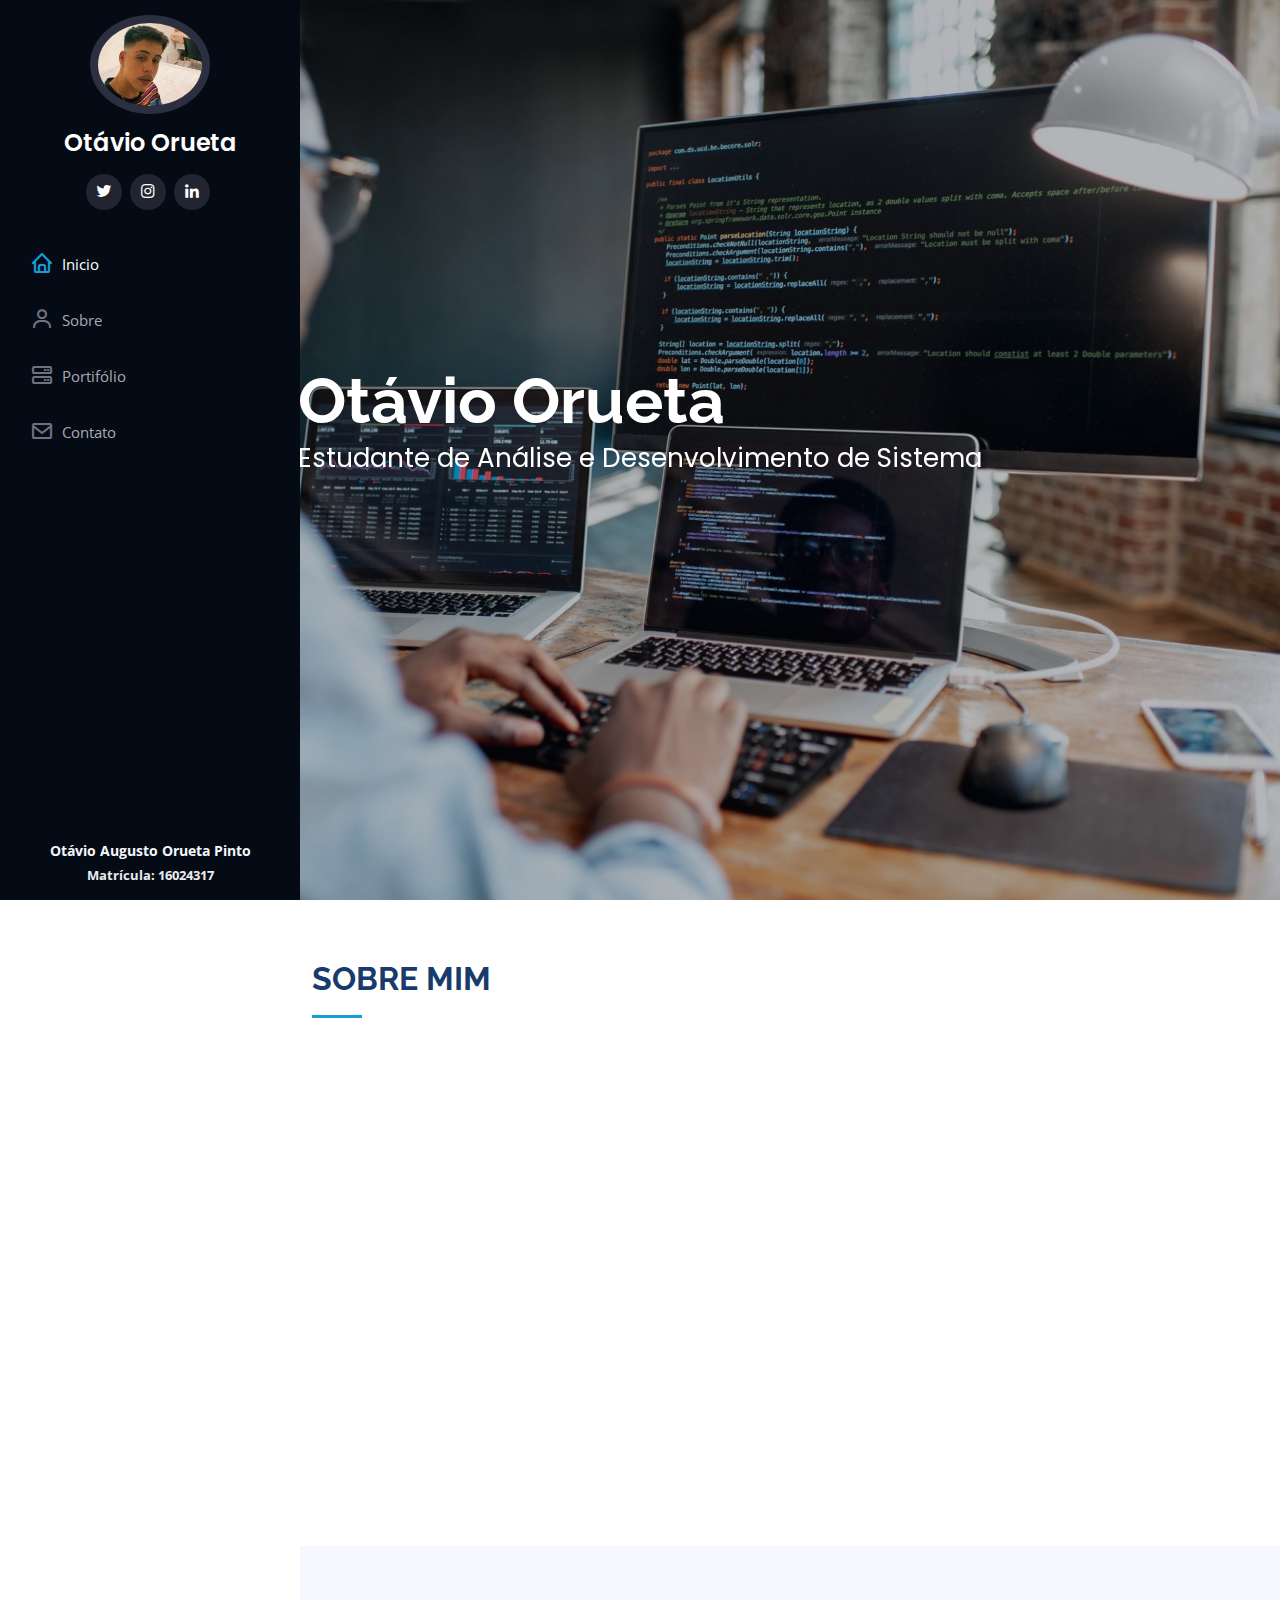
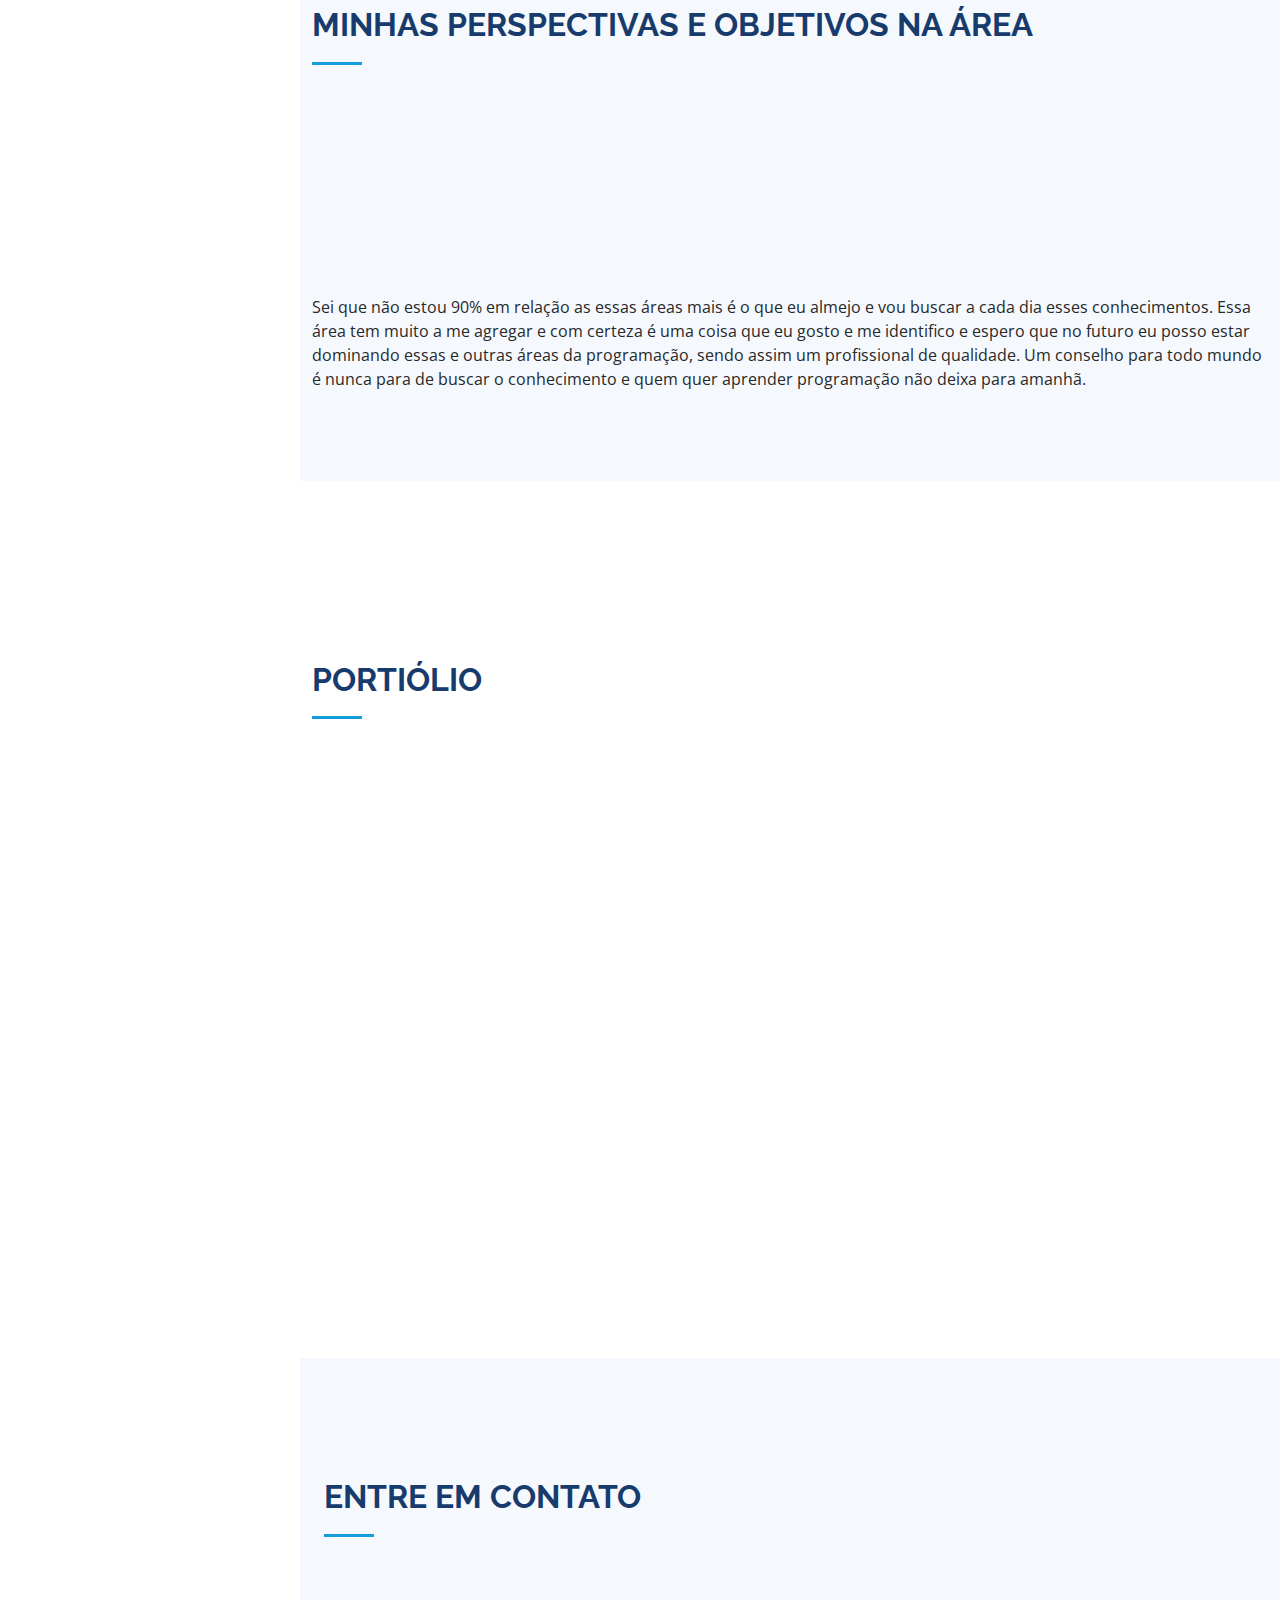
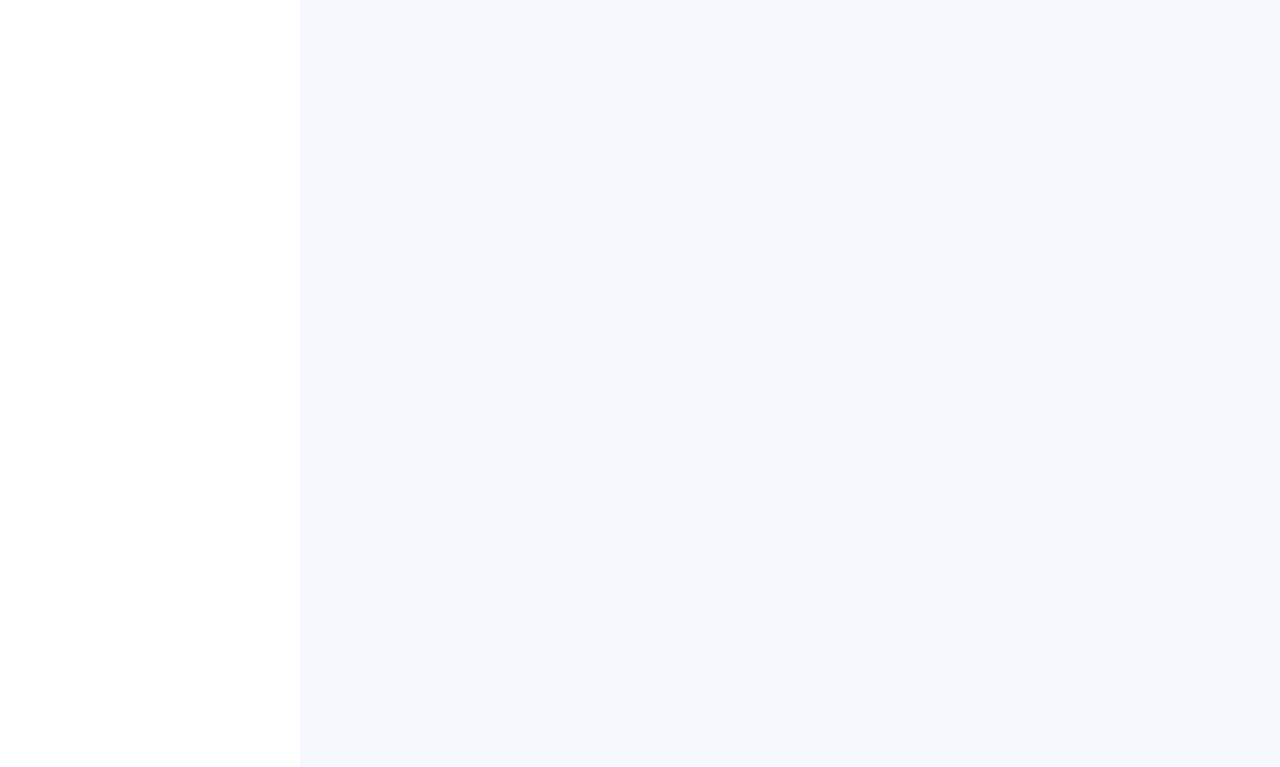
<file: index.html>
<!DOCTYPE html>
<html lang="pt-br">

<head>
  <meta charset="utf-8">
  <meta content="width=device-width, initial-scale=1.0" name="viewport">

  <title>Portifólio - Otávio Orueta</title>
  <meta content="" name="description">
  <meta content="" name="keywords">

  <!-- Favicons -->
  <link href="img/IMG01" rel="icon">
  <link href="img/apple-touch-icon.png" rel="apple-touch-icon">

  <!-- Google Fonts -->
  <link href="https://fonts.googleapis.com/css?family=Open+Sans:300,300i,400,400i,600,600i,700,700i|Raleway:300,300i,400,400i,500,500i,600,600i,700,700i|Poppins:300,300i,400,400i,500,500i,600,600i,700,700i" rel="stylesheet">

  <!-- Vendor CSS Files -->
  <link href="vendor/aos/aos.css" rel="stylesheet">
  <link href="vendor/bootstrap/css/bootstrap.min.css" rel="stylesheet">
  <link href="vendor/bootstrap-icons/bootstrap-icons.css" rel="stylesheet">
  <link href="vendor/boxicons/css/boxicons.min.css" rel="stylesheet">
  <link href="vendor/glightbox/css/glightbox.min.css" rel="stylesheet">
  <link href="vendor/swiper/swiper-bundle.min.css" rel="stylesheet">

  <!-- Template Main CSS File -->
  <link href="css/style.css" rel="stylesheet">

  <!-- =======================================================
  * Template Name: iPortfolio - v3.9.0
  * Template URL: https://bootstrapmade.com/iportfolio-bootstrap-portfolio-websites-template/
  * Author: BootstrapMade.com
  * License: https://bootstrapmade.com/license/
  ======================================================== -->
</head>

<body>

  <!-- ======= Mobile nav toggle button ======= -->
  <i class="bi bi-list mobile-nav-toggle d-xl-none"></i>

  <!-- ======= Header ======= -->
  <header id="header">
    <div class="d-flex flex-column">

      <div class="profile">
        <img src="img/img02.jpg" alt="" class="img-fluid rounded-circle">
        <h1 class="text-light"><a href="index.html">Otávio Orueta</a></h1>
        <div class="social-links mt-3 text-center">
          <a href="https://twitter.com/otavioorueta" class="twitter"><i class="bx bxl-twitter"></i></a>
          <a href="https://www.instagram.com/otavioorueta_/" class="instagram"><i class="bx bxl-instagram"></i></a>
          <a href="https://www.linkedin.com/in/ot%C3%A1vio-orueta-527110252/" class="linkedin"><i class="bx bxl-linkedin"></i></a>
        </div>
      </div>

      <nav id="navbar" class="nav-menu navbar">
        <ul>
          <li><a href="#hero" class="nav-link scrollto active"><i class="bx bx-home"></i> <span>Inicio</span></a></li>
          <li><a href="#about" class="nav-link scrollto"><i class="bx bx-user"></i> <span>Sobre</span></a></li>
          <li><a href="#services" class="nav-link scrollto"><i class="bx bx-server"></i> <span>Portifólio</span></a></li>
          <li><a href="#contact" class="nav-link scrollto"><i class="bx bx-envelope"></i> <span>Contato</span></a></li>
        </ul>
      </nav><!-- .nav-menu -->
    </div>
  </header><!-- End Header -->

  <!-- ======= Hero Section ======= -->
  <section id="hero" class="d-flex flex-column justify-content-center align-items-center">
    <div class="hero-container" data-aos="fade-in">
    <b><h1>Otávio Orueta</h1></b>
      <p>Estudante de Análise e Desenvolvimento de Sistema</p>
    </div>
  </section><!-- End Hero -->

  <main id="main">

    <!-- ======= About Section ======= -->
    <section id="about" class="about">
      <div class="container">

        <div class="section-title">
          <h2>SOBRE MIM</h2>
          <p></p>
        </div>

        <div class="row">
          <div class="col-lg-4" data-aos="fade-right">
            <img src="img/img02.jpg" class="img-fluid" alt="">
          </div>
          <div class="col-lg-8 pt-4 pt-lg-0 content" data-aos="fade-left">
            <p>
              Meu nome é Otávio como vocês já viram, tenho 19 anos, atualmente moro em Aracaju/SE e sou estudante de Análise e Desenvolvimento de Sistema. Eu escolhi esse curso pois desde pequeno tudo aquilo que é mediante a tecnologia me chamava atenção e eu sempre buscava entender, além disso hoje em dia é uns dos ramos que mais cresce no mundo e que mais necessita de profissionais. 
            </p><br>
            <p>Agora falando um pouco mais sobre meus objetivos e o que gosto ou não dentro da programação. Eu busco ser um excelente profissional, desejo focar mais na parte de Front-End com isso conseguir uma vaga de estágio dentro dessa área e aperfeiçoar ainda mais, sei também que tenho muito que aprender no ramo da programação e diversos objetivos para ser compridos na minha carreira. Dentro da programação eu gosto e tenho um conhecimento maior em HTML e CSS, já em relação a Banco de Dados e Javascript tenho muito que aprender. </p>
          </div>
        </div>

      </div>
    </section><!-- End About Section -->

    <!-- ======= Facts Section ======= -->
    <section id="facts" class="facts">
      <div class="container">



      </div>
    </section><!-- End Facts Section -->

    <!-- ======= Skills Section ======= -->
    <section id="skills" class="skills section-bg">
      <div class="container">

        <div class="section-title">
          <h2>MINHAS PERSPECTIVAS E OBJETIVOS NA ÁREA</h2>
          
        </div>

        <div class="row skills-content">

          <div class="col-lg-6" data-aos="fade-up">

            <div class="progress">
              <span class="skill">HTML <i class="val">90%</i></span>
              <div class="progress-bar-wrap">
                <div class="progress-bar" role="progressbar" aria-valuenow="90" aria-valuemin="0" aria-valuemax="100"></div>
              </div>
            </div>

            <div class="progress">
              <span class="skill">CSS <i class="val">90%</i></span>
              <div class="progress-bar-wrap">
                <div class="progress-bar" role="progressbar" aria-valuenow="90" aria-valuemin="0" aria-valuemax="100"></div>
              </div>
            </div>

            <div class="progress">
              <span class="skill">JavaScript <i class="val">90%</i></span>
              <div class="progress-bar-wrap">
                <div class="progress-bar" role="progressbar" aria-valuenow="90" aria-valuemin="0" aria-valuemax="100"></div>
              </div>
            </div>

          </div>

          <div class="col-lg-6" data-aos="fade-up" data-aos-delay="100">

            <div class="progress">
              <span class="skill">Banco de Dados <i class="val">90%</i></span>
              <div class="progress-bar-wrap">
                <div class="progress-bar" role="progressbar" aria-valuenow="90" aria-valuemin="0" aria-valuemax="100"></div>
              </div>
            </div> 

            
            </div>
            <div class="section-title">
             
              <p>Sei que não estou 90% em relação as essas áreas mais é o que eu almejo e vou buscar a cada dia esses conhecimentos. Essa área tem muito a me agregar e com certeza é uma coisa que eu gosto e me identifico e espero que no futuro eu posso estar dominando essas e outras áreas da programação, sendo assim um profissional de qualidade. Um conselho para todo mundo é nunca para de buscar o conhecimento e quem quer aprender programação não deixa para amanhã.</p>
            </div>


          </div>

        </div>

      </div>
    </section><!-- End Skills Section -->

    
    
    
    
    
    <!-- ======= Resume Section ======= -->
    <section id="resume" class="resume">
      <div class="container">


    </section><!-- End Portfolio Section -->

    <!-- ======= Services Section ======= -->
    <section id="services" class="services">
      <div class="container">

        <div class="section-title">
          <h2>PORTIÓLIO</h2>
          
        </div>

        <div class="row">
          <div class="col-lg-4 col-md-6 icon-box" data-aos="fade-up">
            <div class="icon"><i class="bi bi-briefcase"></i></div>
            <h4 class="title"><a href="">HTML</a></h4>
            <p class="description">Atualmente a que tenho mais facilidade e uma familiaridade melhor mais sempre adquirindo conhecimentos novos para melhorar ainda mais meu Front-End.</p>
          </div>
          <div class="col-lg-4 col-md-6 icon-box" data-aos="fade-up" data-aos-delay="100">
            <div class="icon"><i class="bi bi-card-checklist"></i></div>
            <h4 class="title"><a href="">CSS</a></h4>
            <p class="description">Estou buscando aprendendo ainda mais sobre o CSS para aperfeiçoar o meu Front-End e assim deixar sempre mais bonito e interativo.</p>
          </div>
          <div class="col-lg-4 col-md-6 icon-box" data-aos="fade-up" data-aos-delay="200">
            <div class="icon"><i class="bi bi-bar-chart"></i></div>
            <h4 class="title"><a href="">BANCO DE DADOS</a></h4>
            <p class="description">Estou estudando e conhecendo um pouco mais sobre o BD como o MySQL, é uma área muito essencial que vai agregar para os meus conhecimentos em programação , não tenho muita familiaridade em relação ao BD mais é algo que me interessa bastante e me desperta atenção.</p>
          </div>
          <div class="col-lg-4 col-md-6 icon-box" data-aos="fade-up" data-aos-delay="300">
            <div class="icon"><i class="bi bi-phone"></i></div>
            <h4 class="title"><a href="">jAVASCRIPT</a></h4>
            <p class="description">É o que tenho mais dificuldade, mas com meus estudos e a faculdade estou vendo que a cada dia consigo evoluir em relação ao Javascript e pretendo conseguir desenvolver projetos nele em breve. </p>
          </div>
          </div>

      </div>
    </section><!-- End Services Section -->

    <!-- ======= Testimonials Section ======= -->
    <section id="testimonials" class="testimonials section-bg">
      <div class="container">

       
    <!-- ======= Contact Section ======= -->
    <section id="contact" class="contact">
      <div class="container">

        <div class="section-title">
          <h2>ENTRE EM CONTATO</h2>
            </div>

        <div class="row" data-aos="fade-in">

          <div class="col-lg-5 d-flex align-items-stretch">
            <div class="info">
              <div class="address">
                <i class="bi bi-geo-alt"></i>
                <h4>LOCALIZAÇÃO:</h4>
                <p>Aracaju/SE - Brasil</p>
              </div>

              <div class="email">
                <i class="bi bi-envelope"></i>
                <h4>EMAIL:</h4>
                <p>otavioorueta2003@gmail.com</p>
              </div>

              <div class="phone">
                <i class="bi bi-phone"></i>
                <h4>TELEFONE:</h4>
                <p>+55 (79) 99877-1526</p>
              </div>

              
            </div>

          </div>

          <div class="col-lg-7 mt-5 mt-lg-0 d-flex align-items-stretch">
            <form action="forms/contact.php" method="post" role="form" class="php-email-form">
              <div class="row">
                <div class="form-group col-md-6">
                  <label for="name">Seu Nome</label>
                  <input type="text" name="name" class="form-control" id="name" required>
                </div>
                <div class="form-group col-md-6">
                  <label for="name">Seu Email</label>
                  <input type="email" class="form-control" name="email" id="email" required>
                </div>
              </div>
              <div class="form-group">
                <label for="name">Seu Numero</label>
                <input type="text" class="form-control" name="subject" id="subject" required>
              </div>
              <div class="form-group">
                <label for="name">Mensagem</label>
                <textarea class="form-control" name="message" rows="10" required></textarea>
              </div>
              <div class="my-3">
                <div class="loading">Loading</div>
                <div class="error-message"></div>
                <div class="sent-message">Your message has been sent. Thank you!</div>
              </div>
              <div class="text-center"><button type="submit">Enviar Mensagem</button></div>
            </form>
          </div>

        </div>

      </div>
    </section><!-- End Contact Section -->

  </main><!-- End #main -->

  <!-- ======= Footer ======= -->
  <footer id="footer">
    <div class="container">
      <div class="copyright">
         <strong><span>Otávio Augusto Orueta Pinto</span></strong>
      </div>
      <div class="credits">
        <!-- All the links in the footer should remain intact. -->
        <!-- You can delete the links only if you purchased the pro version. -->
        <!-- Licensing information: https://bootstrapmade.com/license/ -->
        <!-- Purchase the pro version with working PHP/AJAX contact form: https://bootstrapmade.com/iportfolio-bootstrap-portfolio-websites-template/ -->
        <strong> Matrícula: <a> 16024317</a> </strong>
      </div>
    </div>
  </footer><!-- End  Footer -->

  <a href="#" class="back-to-top d-flex align-items-center justify-content-center"><i class="bi bi-arrow-up-short"></i></a>

  <!-- Vendor JS Files -->
  <script src="vendor/purecounter/purecounter_vanilla.js"></script>
  <script src="vendor/aos/aos.js"></script>
  <script src="vendor/bootstrap/js/bootstrap.bundle.min.js"></script>
  <script src="vendor/glightbox/js/glightbox.min.js"></script>
  <script src="vendor/isotope-layout/isotope.pkgd.min.js"></script>
  <script src="vendor/swiper/swiper-bundle.min.js"></script>
  <script src="vendor/typed.js/typed.min.js"></script>
  <script src="vendor/waypoints/noframework.waypoints.js"></script>
  <script src="vendor/php-email-form/validate.js"></script>

  <!-- Template Main JS File -->
  <script src="js/main.js"></script>

</body>

</html>
</file>
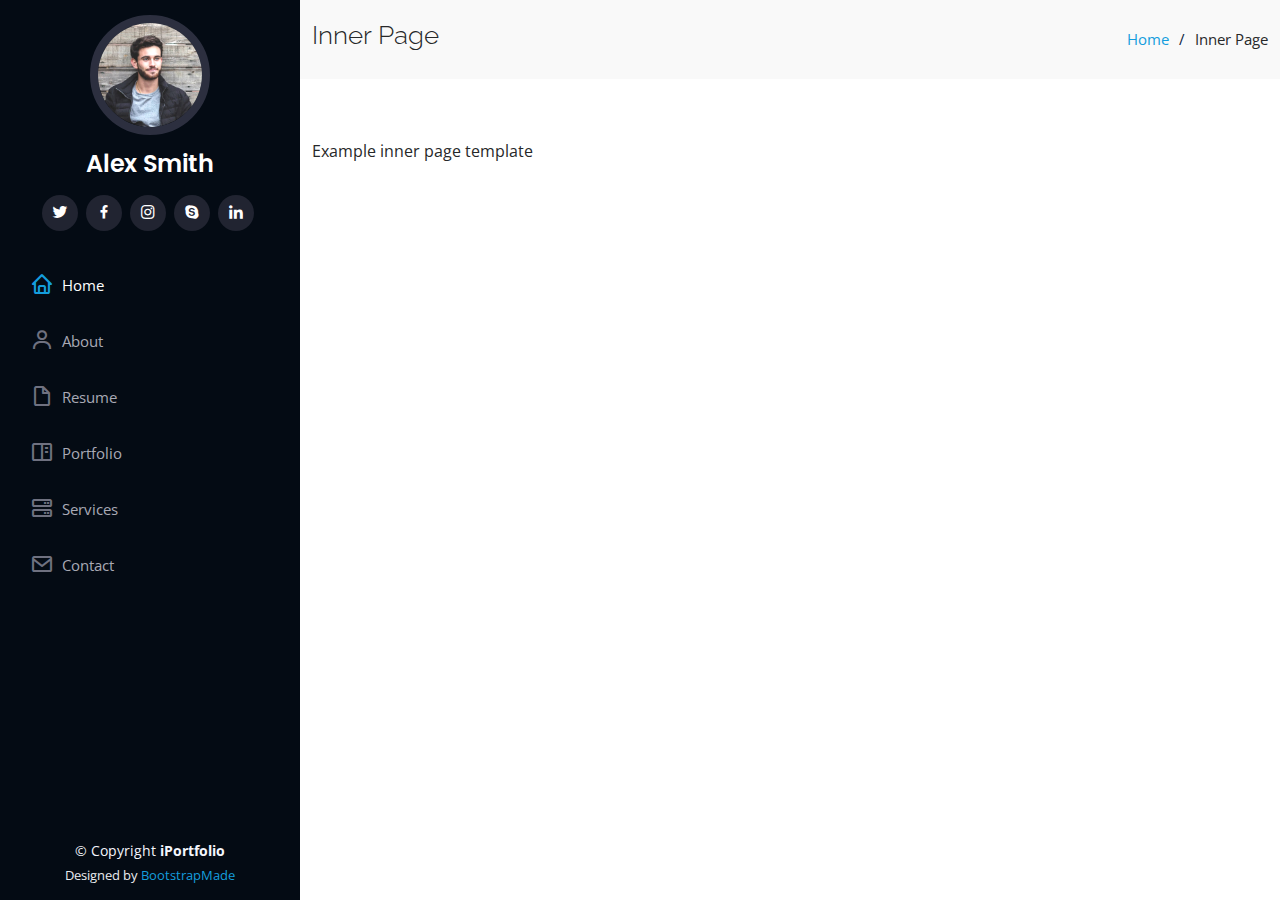
<file: inner-page.html>
<!DOCTYPE html>
<html lang="en">

<head>
  <meta charset="utf-8">
  <meta content="width=device-width, initial-scale=1.0" name="viewport">

  <title>Inner Page - iPortfolio Bootstrap Template</title>
  <meta content="" name="description">
  <meta content="" name="keywords">

  <!-- Favicons -->
  <link href="img/favicon.png" rel="icon">
  <link href="img/apple-touch-icon.png" rel="apple-touch-icon">

  <!-- Google Fonts -->
  <link href="https://fonts.googleapis.com/css?family=Open+Sans:300,300i,400,400i,600,600i,700,700i|Raleway:300,300i,400,400i,500,500i,600,600i,700,700i|Poppins:300,300i,400,400i,500,500i,600,600i,700,700i" rel="stylesheet">

  <!-- Vendor CSS Files -->
  <link href="vendor/aos/aos.css" rel="stylesheet">
  <link href="vendor/bootstrap/css/bootstrap.min.css" rel="stylesheet">
  <link href="vendor/bootstrap-icons/bootstrap-icons.css" rel="stylesheet">
  <link href="vendor/boxicons/css/boxicons.min.css" rel="stylesheet">
  <link href="vendor/glightbox/css/glightbox.min.css" rel="stylesheet">
  <link href="vendor/swiper/swiper-bundle.min.css" rel="stylesheet">

  <!-- Template Main CSS File -->
  <link href="css/style.css" rel="stylesheet">

  <!-- =======================================================
  * Template Name: iPortfolio - v3.9.0
  * Template URL: https://bootstrapmade.com/iportfolio-bootstrap-portfolio-websites-template/
  * Author: BootstrapMade.com
  * License: https://bootstrapmade.com/license/
  ======================================================== -->
</head>

<body>

  <!-- ======= Mobile nav toggle button ======= -->
  <i class="bi bi-list mobile-nav-toggle d-xl-none"></i>

  <!-- ======= Header ======= -->
  <header id="header">
    <div class="d-flex flex-column">

      <div class="profile">
        <img src="img/profile-img.jpg" alt="" class="img-fluid rounded-circle">
        <h1 class="text-light"><a href="index.html">Alex Smith</a></h1>
        <div class="social-links mt-3 text-center">
          <a href="#" class="twitter"><i class="bx bxl-twitter"></i></a>
          <a href="#" class="facebook"><i class="bx bxl-facebook"></i></a>
          <a href="#" class="instagram"><i class="bx bxl-instagram"></i></a>
          <a href="#" class="google-plus"><i class="bx bxl-skype"></i></a>
          <a href="#" class="linkedin"><i class="bx bxl-linkedin"></i></a>
        </div>
      </div>

      <nav id="navbar" class="nav-menu navbar">
        <ul>
          <li><a href="#hero" class="nav-link scrollto active"><i class="bx bx-home"></i> <span>Home</span></a></li>
          <li><a href="#about" class="nav-link scrollto"><i class="bx bx-user"></i> <span>About</span></a></li>
          <li><a href="#resume" class="nav-link scrollto"><i class="bx bx-file-blank"></i> <span>Resume</span></a></li>
          <li><a href="#portfolio" class="nav-link scrollto"><i class="bx bx-book-content"></i> <span>Portfolio</span></a></li>
          <li><a href="#services" class="nav-link scrollto"><i class="bx bx-server"></i> <span>Services</span></a></li>
          <li><a href="#contact" class="nav-link scrollto"><i class="bx bx-envelope"></i> <span>Contact</span></a></li>
        </ul>
      </nav><!-- .nav-menu -->
    </div>
  </header><!-- End Header -->

  <main id="main">

    <!-- ======= Breadcrumbs ======= -->
    <section class="breadcrumbs">
      <div class="container">

        <div class="d-flex justify-content-between align-items-center">
          <h2>Inner Page</h2>
          <ol>
            <li><a href="index.html">Home</a></li>
            <li>Inner Page</li>
          </ol>
        </div>

      </div>
    </section><!-- End Breadcrumbs -->

    <section class="inner-page">
      <div class="container">
        <p>
          Example inner page template
        </p>
      </div>
    </section>

  </main><!-- End #main -->

  <!-- ======= Footer ======= -->
  <footer id="footer">
    <div class="container">
      <div class="copyright">
        &copy; Copyright <strong><span>iPortfolio</span></strong>
      </div>
      <div class="credits">
        <!-- All the links in the footer should remain intact. -->
        <!-- You can delete the links only if you purchased the pro version. -->
        <!-- Licensing information: https://bootstrapmade.com/license/ -->
        <!-- Purchase the pro version with working PHP/AJAX contact form: https://bootstrapmade.com/iportfolio-bootstrap-portfolio-websites-template/ -->
        Designed by <a href="https://bootstrapmade.com/">BootstrapMade</a>
      </div>
    </div>
  </footer><!-- End  Footer -->

  <a href="#" class="back-to-top d-flex align-items-center justify-content-center"><i class="bi bi-arrow-up-short"></i></a>

  <!-- Vendor JS Files -->
  <script src="vendor/purecounter/purecounter_vanilla.js"></script>
  <script src="vendor/aos/aos.js"></script>
  <script src="vendor/bootstrap/js/bootstrap.bundle.min.js"></script>
  <script src="vendor/glightbox/js/glightbox.min.js"></script>
  <script src="vendor/isotope-layout/isotope.pkgd.min.js"></script>
  <script src="vendor/swiper/swiper-bundle.min.js"></script>
  <script src="vendor/typed.js/typed.min.js"></script>
  <script src="vendor/waypoints/noframework.waypoints.js"></script>
  <script src="vendor/php-email-form/validate.js"></script>

  <!-- Template Main JS File -->
  <script src="js/main.js"></script>

</body>

</html>
</file>
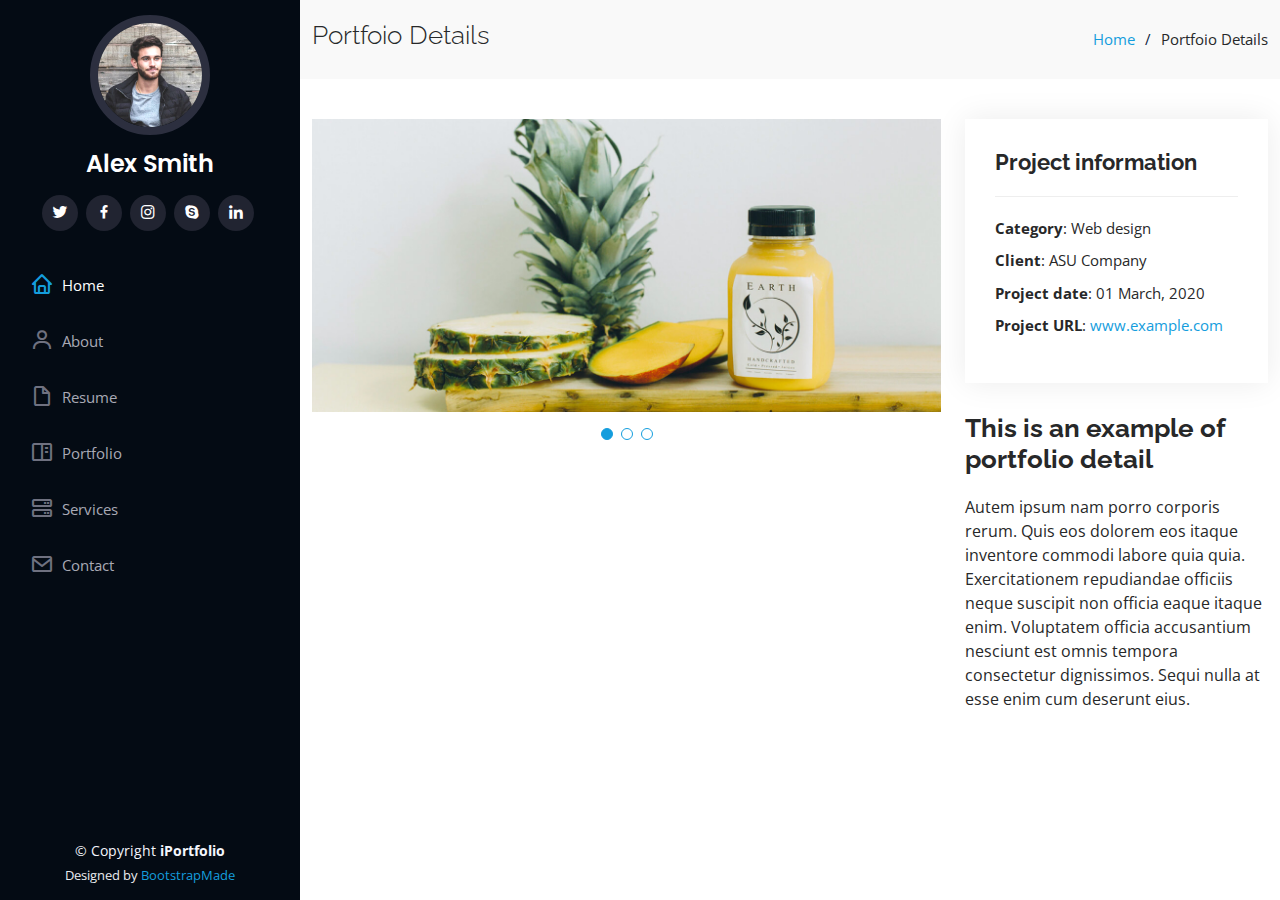
<file: portfolio-details.html>
<!DOCTYPE html>
<html lang="en">

<head>
  <meta charset="utf-8">
  <meta content="width=device-width, initial-scale=1.0" name="viewport">

  <title>Portfolio Details - iPortfolio Bootstrap Template</title>
  <meta content="" name="description">
  <meta content="" name="keywords">

  <!-- Favicons -->
  <link href="img/favicon.png" rel="icon">
  <link href="img/apple-touch-icon.png" rel="apple-touch-icon">

  <!-- Google Fonts -->
  <link href="https://fonts.googleapis.com/css?family=Open+Sans:300,300i,400,400i,600,600i,700,700i|Raleway:300,300i,400,400i,500,500i,600,600i,700,700i|Poppins:300,300i,400,400i,500,500i,600,600i,700,700i" rel="stylesheet">

  <!-- Vendor CSS Files -->
  <link href="vendor/aos/aos.css" rel="stylesheet">
  <link href="vendor/bootstrap/css/bootstrap.min.css" rel="stylesheet">
  <link href="vendor/bootstrap-icons/bootstrap-icons.css" rel="stylesheet">
  <link href="vendor/boxicons/css/boxicons.min.css" rel="stylesheet">
  <link href="vendor/glightbox/css/glightbox.min.css" rel="stylesheet">
  <link href="vendor/swiper/swiper-bundle.min.css" rel="stylesheet">

  <!-- Template Main CSS File -->
  <link href="css/style.css" rel="stylesheet">

  <!-- =======================================================
  * Template Name: iPortfolio - v3.9.0
  * Template URL: https://bootstrapmade.com/iportfolio-bootstrap-portfolio-websites-template/
  * Author: BootstrapMade.com
  * License: https://bootstrapmade.com/license/
  ======================================================== -->
</head>

<body>

  <!-- ======= Mobile nav toggle button ======= -->
  <i class="bi bi-list mobile-nav-toggle d-xl-none"></i>

  <!-- ======= Header ======= -->
  <header id="header">
    <div class="d-flex flex-column">

      <div class="profile">
        <img src="img/profile-img.jpg" alt="" class="img-fluid rounded-circle">
        <h1 class="text-light"><a href="index.html">Alex Smith</a></h1>
        <div class="social-links mt-3 text-center">
          <a href="#" class="twitter"><i class="bx bxl-twitter"></i></a>
          <a href="#" class="facebook"><i class="bx bxl-facebook"></i></a>
          <a href="#" class="instagram"><i class="bx bxl-instagram"></i></a>
          <a href="#" class="google-plus"><i class="bx bxl-skype"></i></a>
          <a href="#" class="linkedin"><i class="bx bxl-linkedin"></i></a>
        </div>
      </div>

      <nav id="navbar" class="nav-menu navbar">
        <ul>
          <li><a href="#hero" class="nav-link scrollto active"><i class="bx bx-home"></i> <span>Home</span></a></li>
          <li><a href="#about" class="nav-link scrollto"><i class="bx bx-user"></i> <span>About</span></a></li>
          <li><a href="#resume" class="nav-link scrollto"><i class="bx bx-file-blank"></i> <span>Resume</span></a></li>
          <li><a href="#portfolio" class="nav-link scrollto"><i class="bx bx-book-content"></i> <span>Portfolio</span></a></li>
          <li><a href="#services" class="nav-link scrollto"><i class="bx bx-server"></i> <span>Services</span></a></li>
          <li><a href="#contact" class="nav-link scrollto"><i class="bx bx-envelope"></i> <span>Contact</span></a></li>
        </ul>
      </nav><!-- .nav-menu -->
    </div>
  </header><!-- End Header -->

  <main id="main">

    <!-- ======= Breadcrumbs ======= -->
    <section id="breadcrumbs" class="breadcrumbs">
      <div class="container">

        <div class="d-flex justify-content-between align-items-center">
          <h2>Portfoio Details</h2>
          <ol>
            <li><a href="index.html">Home</a></li>
            <li>Portfoio Details</li>
          </ol>
        </div>

      </div>
    </section><!-- End Breadcrumbs -->

    <!-- ======= Portfolio Details Section ======= -->
    <section id="portfolio-details" class="portfolio-details">
      <div class="container">

        <div class="row gy-4">

          <div class="col-lg-8">
            <div class="portfolio-details-slider swiper">
              <div class="swiper-wrapper align-items-center">

                <div class="swiper-slide">
                  <img src="img/portfolio/portfolio-details-1.jpg" alt="">
                </div>

                <div class="swiper-slide">
                  <img src="img/portfolio/portfolio-details-2.jpg" alt="">
                </div>

                <div class="swiper-slide">
                  <img src="img/portfolio/portfolio-details-3.jpg" alt="">
                </div>

              </div>
              <div class="swiper-pagination"></div>
            </div>
          </div>

          <div class="col-lg-4">
            <div class="portfolio-info">
              <h3>Project information</h3>
              <ul>
                <li><strong>Category</strong>: Web design</li>
                <li><strong>Client</strong>: ASU Company</li>
                <li><strong>Project date</strong>: 01 March, 2020</li>
                <li><strong>Project URL</strong>: <a href="#">www.example.com</a></li>
              </ul>
            </div>
            <div class="portfolio-description">
              <h2>This is an example of portfolio detail</h2>
              <p>
                Autem ipsum nam porro corporis rerum. Quis eos dolorem eos itaque inventore commodi labore quia quia. Exercitationem repudiandae officiis neque suscipit non officia eaque itaque enim. Voluptatem officia accusantium nesciunt est omnis tempora consectetur dignissimos. Sequi nulla at esse enim cum deserunt eius.
              </p>
            </div>
          </div>

        </div>

      </div>
    </section><!-- End Portfolio Details Section -->

  </main><!-- End #main -->

  <!-- ======= Footer ======= -->
  <footer id="footer">
    <div class="container">
      <div class="copyright">
        &copy; Copyright <strong><span>iPortfolio</span></strong>
      </div>
      <div class="credits">
        <!-- All the links in the footer should remain intact. -->
        <!-- You can delete the links only if you purchased the pro version. -->
        <!-- Licensing information: https://bootstrapmade.com/license/ -->
        <!-- Purchase the pro version with working PHP/AJAX contact form: https://bootstrapmade.com/iportfolio-bootstrap-portfolio-websites-template/ -->
        Designed by <a href="https://bootstrapmade.com/">BootstrapMade</a>
      </div>
    </div>
  </footer><!-- End  Footer -->

  <a href="#" class="back-to-top d-flex align-items-center justify-content-center"><i class="bi bi-arrow-up-short"></i></a>

  <!-- Vendor JS Files -->
  <script src="vendor/purecounter/purecounter_vanilla.js"></script>
  <script src="vendor/aos/aos.js"></script>
  <script src="vendor/bootstrap/js/bootstrap.bundle.min.js"></script>
  <script src="vendor/glightbox/js/glightbox.min.js"></script>
  <script src="vendor/isotope-layout/isotope.pkgd.min.js"></script>
  <script src="vendor/swiper/swiper-bundle.min.js"></script>
  <script src="vendor/typed.js/typed.min.js"></script>
  <script src="vendor/waypoints/noframework.waypoints.js"></script>
  <script src="vendor/php-email-form/validate.js"></script>

  <!-- Template Main JS File -->
  <script src="js/main.js"></script>

</body>

</html>
</file>
<file: css/style.css>
/**
* Template Name: iPortfolio - v3.9.0
* Template URL: https://bootstrapmade.com/iportfolio-bootstrap-portfolio-websites-template/
* Author: BootstrapMade.com
* License: https://bootstrapmade.com/license/
*/

/*--------------------------------------------------------------
# General
--------------------------------------------------------------*/
body {
  font-family: "Open Sans", sans-serif;
  color: #272829;
}

a {
  color: #149ddd;
  text-decoration: none;
}

a:hover {
  color: #37b3ed;
  text-decoration: none;
}

h1,
h2,
h3,
h4,
h5,
h6 {
  font-family: "Raleway", sans-serif;
}

/*--------------------------------------------------------------
# Back to top button
--------------------------------------------------------------*/
.back-to-top {
  position: fixed;
  visibility: hidden;
  opacity: 0;
  right: 15px;
  bottom: 15px;
  z-index: 996;
  background: #149ddd;
  width: 40px;
  height: 40px;
  border-radius: 50px;
  transition: all 0.4s;
}

.back-to-top i {
  font-size: 28px;
  color: #fff;
  line-height: 0;
}

.back-to-top:hover {
  background: #2eafec;
  color: #fff;
}

.back-to-top.active {
  visibility: visible;
  opacity: 1;
}

/*--------------------------------------------------------------
# Header
--------------------------------------------------------------*/
#header {
  position: fixed;
  top: 0;
  left: 0;
  bottom: 0;
  width: 300px;
  transition: all ease-in-out 0.5s;
  z-index: 9997;
  transition: all 0.5s;
  padding: 0 15px;
  background: #040b14;
  overflow-y: auto;
}

#header .profile img {
  margin: 15px auto;
  display: block;
  width: 120px;
  border: 8px solid #2c2f3f;
}

#header .profile h1 {
  font-size: 24px;
  margin: 0;
  padding: 0;
  font-weight: 600;
  -moz-text-align-last: center;
  text-align-last: center;
  font-family: "Poppins", sans-serif;
}

#header .profile h1 a,
#header .profile h1 a:hover {
  color: #fff;
  text-decoration: none;
}

#header .profile .social-links a {
  font-size: 18px;
  display: inline-block;
  background: #212431;
  color: #fff;
  line-height: 1;
  padding: 8px 0;
  margin-right: 4px;
  border-radius: 50%;
  text-align: center;
  width: 36px;
  height: 36px;
  transition: 0.3s;
}

#header .profile .social-links a:hover {
  background: #149ddd;
  color: #fff;
  text-decoration: none;
}

#main {
  margin-left: 300px;
}

@media (max-width: 1199px) {
  #header {
    left: -300px;
  }

  #main {
    margin-left: 0;
  }
}

/*--------------------------------------------------------------
# Navigation Menu
--------------------------------------------------------------*/
/* Desktop Navigation */
.nav-menu {
  padding: 30px 0 0 0;
}

.nav-menu * {
  margin: 0;
  padding: 0;
  list-style: none;
}

.nav-menu>ul>li {
  position: relative;
  white-space: nowrap;
}

.nav-menu a,
.nav-menu a:focus {
  display: flex;
  align-items: center;
  color: #a8a9b4;
  padding: 12px 15px;
  margin-bottom: 8px;
  transition: 0.3s;
  font-size: 15px;
}

.nav-menu a i,
.nav-menu a:focus i {
  font-size: 24px;
  padding-right: 8px;
  color: #6f7180;
}

.nav-menu a:hover,
.nav-menu .active,
.nav-menu .active:focus,
.nav-menu li:hover>a {
  text-decoration: none;
  color: #fff;
}

.nav-menu a:hover i,
.nav-menu .active i,
.nav-menu .active:focus i,
.nav-menu li:hover>a i {
  color: #149ddd;
}

/* Mobile Navigation */
.mobile-nav-toggle {
  position: fixed;
  right: 15px;
  top: 15px;
  z-index: 9998;
  border: 0;
  font-size: 24px;
  transition: all 0.4s;
  outline: none !important;
  background-color: #149ddd;
  color: #fff;
  width: 40px;
  height: 40px;
  display: inline-flex;
  align-items: center;
  justify-content: center;
  line-height: 0;
  border-radius: 50px;
  cursor: pointer;
}

.mobile-nav-active {
  overflow: hidden;
}

.mobile-nav-active #header {
  left: 0;
}

/*--------------------------------------------------------------
# Hero Section
--------------------------------------------------------------*/
#hero {
  width: 100%;
  height: 100vh;
  background: url("../img/hero-bg.jfif") top center;
  background-size: cover;
}

#hero:before {
  content: "";
  background: rgba(5, 13, 24, 0.3);
  position: absolute;
  bottom: 0;
  top: 0;
  left: 0;
  right: 0;
  z-index: 1;
}

#hero .hero-container {
  position: relative;
  z-index: 2;
  min-width: 300px;
}

#hero h1 {
  margin: 0 0 10px 0;
  font-size: 64px;
  font-weight: 700;
  line-height: 56px;
  color: #fff;
}

#hero p {
  color: #fff;
  margin-bottom: 50px;
  font-size: 26px;
  font-family: "Poppins", sans-serif;
}

#hero p span {
  color: #fff;
  padding-bottom: 4px;
  letter-spacing: 1px;
  border-bottom: 3px solid #149ddd;
}

@media (min-width: 1024px) {
  #hero {
    background-attachment: fixed;
  }
}

@media (max-width: 768px) {
  #hero h1 {
    font-size: 28px;
    line-height: 36px;
  }

  #hero h2 {
    font-size: 18px;
    line-height: 24px;
    margin-bottom: 30px;
  }
}

/*--------------------------------------------------------------
# Sections General
--------------------------------------------------------------*/
section {
  padding: 60px 0;
  overflow: hidden;
}

.section-bg {
  background: #f5f8fd;
}

.section-title {
  padding-bottom: 30px;
}

.section-title h2 {
  font-size: 32px;
  font-weight: bold;
  margin-bottom: 20px;
  padding-bottom: 20px;
  position: relative;
  color: #173b6c;
}

.section-title h2::after {
  content: "";
  position: absolute;
  display: block;
  width: 50px;
  height: 3px;
  background: #149ddd;
  bottom: 0;
  left: 0;
}

.section-title p {
  margin-bottom: 0;
}

/*--------------------------------------------------------------
# About
--------------------------------------------------------------*/
.about .content h3 {
  font-weight: 700;
  font-size: 26px;
  color: #173b6c;
}

.about .content ul {
  list-style: none;
  padding: 0;
}

.about .content ul li {
  margin-bottom: 20px;
  display: flex;
  align-items: center;
}

.about .content ul strong {
  margin-right: 10px;
}

.about .content ul i {
  font-size: 16px;
  margin-right: 5px;
  color: #149ddd;
  line-height: 0;
}

.about .content p:last-child {
  margin-bottom: 0;
}

/*--------------------------------------------------------------
# Facts
--------------------------------------------------------------*/
.facts {
  padding-bottom: 30px;
}

.facts .count-box {
  padding: 30px;
  width: 100%;
}

.facts .count-box i {
  display: block;
  font-size: 44px;
  color: #149ddd;
  float: left;
  line-height: 0;
}

.facts .count-box span {
  font-size: 48px;
  line-height: 40px;
  display: block;
  font-weight: 700;
  color: #050d18;
  margin-left: 60px;
}

.facts .count-box p {
  padding: 15px 0 0 0;
  margin: 0 0 0 60px;
  font-family: "Raleway", sans-serif;
  font-size: 14px;
  color: #122f57;
}

.facts .count-box a {
  font-weight: 600;
  display: block;
  margin-top: 20px;
  color: #122f57;
  font-size: 15px;
  font-family: "Poppins", sans-serif;
  transition: ease-in-out 0.3s;
}

.facts .count-box a:hover {
  color: #1f5297;
}

/*--------------------------------------------------------------
# Akills
--------------------------------------------------------------*/
.skills .progress {
  height: 60px;
  display: block;
  background: none;
  border-radius: 0;
}

.skills .progress .skill {
  padding: 0;
  margin: 0 0 6px 0;
  text-transform: uppercase;
  display: block;
  font-weight: 600;
  font-family: "Poppins", sans-serif;
  color: #050d18;
}

.skills .progress .skill .val {
  float: right;
  font-style: normal;
}

.skills .progress-bar-wrap {
  background: #dce8f8;
  height: 10px;
}

.skills .progress-bar {
  width: 1px;
  height: 10px;
  transition: 0.9s;
  background-color: #149ddd;
}

/*--------------------------------------------------------------
# Resume
--------------------------------------------------------------*/
.resume .resume-title {
  font-size: 26px;
  font-weight: 700;
  margin-top: 20px;
  margin-bottom: 20px;
  color: #050d18;
}

.resume .resume-item {
  padding: 0 0 20px 20px;
  margin-top: -2px;
  border-left: 2px solid #1f5297;
  position: relative;
}

.resume .resume-item h4 {
  line-height: 18px;
  font-size: 18px;
  font-weight: 600;
  text-transform: uppercase;
  font-family: "Poppins", sans-serif;
  color: #050d18;
  margin-bottom: 10px;
}

.resume .resume-item h5 {
  font-size: 16px;
  background: #e4edf9;
  padding: 5px 15px;
  display: inline-block;
  font-weight: 600;
  margin-bottom: 10px;
}

.resume .resume-item ul {
  padding-left: 20px;
}

.resume .resume-item ul li {
  padding-bottom: 10px;
}

.resume .resume-item:last-child {
  padding-bottom: 0;
}

.resume .resume-item::before {
  content: "";
  position: absolute;
  width: 16px;
  height: 16px;
  border-radius: 50px;
  left: -9px;
  top: 0;
  background: #fff;
  border: 2px solid #1f5297;
}

/*--------------------------------------------------------------
# Portfolio
--------------------------------------------------------------*/
.portfolio .portfolio-item {
  margin-bottom: 30px;
}

.portfolio #portfolio-flters {
  padding: 0;
  margin: 0 auto 35px auto;
  list-style: none;
  text-align: center;
  background: #fff;
  border-radius: 50px;
  padding: 2px 15px;
}

.portfolio #portfolio-flters li {
  cursor: pointer;
  display: inline-block;
  padding: 10px 15px 8px 15px;
  font-size: 14px;
  font-weight: 600;
  line-height: 1;
  text-transform: uppercase;
  color: #272829;
  margin-bottom: 5px;
  transition: all 0.3s ease-in-out;
}

.portfolio #portfolio-flters li:hover,
.portfolio #portfolio-flters li.filter-active {
  color: #149ddd;
}

.portfolio #portfolio-flters li:last-child {
  margin-right: 0;
}

.portfolio .portfolio-wrap {
  transition: 0.3s;
  position: relative;
  overflow: hidden;
  z-index: 1;
}

.portfolio .portfolio-wrap::before {
  content: "";
  background: rgba(255, 255, 255, 0.5);
  position: absolute;
  left: 0;
  right: 0;
  top: 0;
  bottom: 0;
  transition: all ease-in-out 0.3s;
  z-index: 2;
  opacity: 0;
}

.portfolio .portfolio-wrap .portfolio-links {
  opacity: 1;
  left: 0;
  right: 0;
  bottom: -60px;
  z-index: 3;
  position: absolute;
  transition: all ease-in-out 0.3s;
  display: flex;
  justify-content: center;
}

.portfolio .portfolio-wrap .portfolio-links a {
  color: #fff;
  font-size: 28px;
  text-align: center;
  background: rgba(20, 157, 221, 0.75);
  transition: 0.3s;
  width: 50%;
}

.portfolio .portfolio-wrap .portfolio-links a:hover {
  background: rgba(20, 157, 221, 0.95);
}

.portfolio .portfolio-wrap .portfolio-links a+a {
  border-left: 1px solid #37b3ed;
}

.portfolio .portfolio-wrap:hover::before {
  top: 0;
  left: 0;
  right: 0;
  bottom: 0;
  opacity: 1;
}

.portfolio .portfolio-wrap:hover .portfolio-links {
  opacity: 1;
  bottom: 0;
}

/*--------------------------------------------------------------
# Portfolio Details
--------------------------------------------------------------*/
.portfolio-details {
  padding-top: 40px;
}

.portfolio-details .portfolio-details-slider img {
  width: 100%;
}

.portfolio-details .portfolio-details-slider .swiper-pagination {
  margin-top: 20px;
  position: relative;
}

.portfolio-details .portfolio-details-slider .swiper-pagination .swiper-pagination-bullet {
  width: 12px;
  height: 12px;
  background-color: #fff;
  opacity: 1;
  border: 1px solid #149ddd;
}

.portfolio-details .portfolio-details-slider .swiper-pagination .swiper-pagination-bullet-active {
  background-color: #149ddd;
}

.portfolio-details .portfolio-info {
  padding: 30px;
  box-shadow: 0px 0 30px rgba(5, 13, 24, 0.08);
}

.portfolio-details .portfolio-info h3 {
  font-size: 22px;
  font-weight: 700;
  margin-bottom: 20px;
  padding-bottom: 20px;
  border-bottom: 1px solid #eee;
}

.portfolio-details .portfolio-info ul {
  list-style: none;
  padding: 0;
  font-size: 15px;
}

.portfolio-details .portfolio-info ul li+li {
  margin-top: 10px;
}

.portfolio-details .portfolio-description {
  padding-top: 30px;
}

.portfolio-details .portfolio-description h2 {
  font-size: 26px;
  font-weight: 700;
  margin-bottom: 20px;
}

.portfolio-details .portfolio-description p {
  padding: 0;
}

/*--------------------------------------------------------------
# Services
--------------------------------------------------------------*/
.services .icon-box {
  margin-bottom: 20px;
}

.services .icon {
  float: left;
  display: flex;
  align-items: center;
  justify-content: center;
  width: 54px;
  height: 54px;
  background: #149ddd;
  border-radius: 50%;
  transition: 0.5s;
  border: 1px solid #149ddd;
}

.services .icon i {
  color: #fff;
  font-size: 24px;
  line-height: 0;
}

.services .icon-box:hover .icon {
  background: #fff;
}

.services .icon-box:hover .icon i {
  color: #149ddd;
}

.services .title {
  margin-left: 80px;
  font-weight: 700;
  margin-bottom: 15px;
  font-size: 18px;
}

.services .title a {
  color: #343a40;
}

.services .title a:hover {
  color: #149ddd;
}

.services .description {
  margin-left: 80px;
  line-height: 24px;
  font-size: 14px;
}

/*--------------------------------------------------------------
# Testimonials
--------------------------------------------------------------*/
.testimonials .testimonials-carousel,
.testimonials .testimonials-slider {
  overflow: hidden;
}

.testimonials .testimonial-item {
  box-sizing: content-box;
  text-align: center;
  min-height: 320px;
}

.testimonials .testimonial-item .testimonial-img {
  width: 90px;
  border-radius: 50%;
  margin: 0 auto;
}

.testimonials .testimonial-item h3 {
  font-size: 18px;
  font-weight: bold;
  margin: 10px 0 5px 0;
  color: #111;
}

.testimonials .testimonial-item h4 {
  font-size: 14px;
  color: #999;
  margin: 0;
}

.testimonials .testimonial-item .quote-icon-left,
.testimonials .testimonial-item .quote-icon-right {
  color: #c3e8fa;
  font-size: 26px;
}

.testimonials .testimonial-item .quote-icon-left {
  display: inline-block;
  left: -5px;
  position: relative;
}

.testimonials .testimonial-item .quote-icon-right {
  display: inline-block;
  right: -5px;
  position: relative;
  top: 10px;
}

.testimonials .testimonial-item p {
  font-style: italic;
  margin: 0 15px 15px 15px;
  padding: 20px;
  background: #fff;
  position: relative;
  margin-bottom: 35px;
  border-radius: 6px;
  box-shadow: 0px 2px 15px rgba(0, 0, 0, 0.1);
}

.testimonials .testimonial-item p::after {
  content: "";
  width: 0;
  height: 0;
  border-top: 20px solid #fff;
  border-right: 20px solid transparent;
  border-left: 20px solid transparent;
  position: absolute;
  bottom: -20px;
  left: calc(50% - 20px);
}

.testimonials .swiper-pagination {
  margin-top: 20px;
  position: relative;
}

.testimonials .swiper-pagination .swiper-pagination-bullet {
  width: 12px;
  height: 12px;
  background-color: #fff;
  opacity: 1;
  border: 1px solid #149ddd;
}

.testimonials .swiper-pagination .swiper-pagination-bullet-active {
  background-color: #149ddd;
}

/*--------------------------------------------------------------
# Contact
--------------------------------------------------------------*/
.contact {
  padding-bottom: 130px;
}

.contact .info {
  padding: 30px;
  background: #fff;
  width: 100%;
  box-shadow: 0 0 24px 0 rgba(0, 0, 0, 0.12);
}

.contact .info i {
  font-size: 20px;
  color: #149ddd;
  float: left;
  width: 44px;
  height: 44px;
  background: #dff3fc;
  display: flex;
  justify-content: center;
  align-items: center;
  border-radius: 50px;
  transition: all 0.3s ease-in-out;
}

.contact .info h4 {
  padding: 0 0 0 60px;
  font-size: 22px;
  font-weight: 600;
  margin-bottom: 5px;
  color: #050d18;
}

.contact .info p {
  padding: 0 0 10px 60px;
  margin-bottom: 20px;
  font-size: 14px;
  color: #173b6c;
}

.contact .info .email p {
  padding-top: 5px;
}

.contact .info .social-links {
  padding-left: 60px;
}

.contact .info .social-links a {
  font-size: 18px;
  display: inline-block;
  background: #333;
  color: #fff;
  line-height: 1;
  padding: 8px 0;
  border-radius: 50%;
  text-align: center;
  width: 36px;
  height: 36px;
  transition: 0.3s;
  margin-right: 10px;
}

.contact .info .social-links a:hover {
  background: #149ddd;
  color: #fff;
}

.contact .info .email:hover i,
.contact .info .address:hover i,
.contact .info .phone:hover i {
  background: #149ddd;
  color: #fff;
}

.contact .php-email-form {
  width: 100%;
  padding: 30px;
  background: #fff;
  box-shadow: 0 0 24px 0 rgba(0, 0, 0, 0.12);
}

.contact .php-email-form .form-group {
  padding-bottom: 8px;
}

.contact .php-email-form .validate {
  display: none;
  color: red;
  margin: 0 0 15px 0;
  font-weight: 400;
  font-size: 13px;
}

.contact .php-email-form .error-message {
  display: none;
  color: #fff;
  background: #ed3c0d;
  text-align: left;
  padding: 15px;
  font-weight: 600;
}

.contact .php-email-form .error-message br+br {
  margin-top: 25px;
}

.contact .php-email-form .sent-message {
  display: none;
  color: #fff;
  background: #18d26e;
  text-align: center;
  padding: 15px;
  font-weight: 600;
}

.contact .php-email-form .loading {
  display: none;
  background: #fff;
  text-align: center;
  padding: 15px;
}

.contact .php-email-form .loading:before {
  content: "";
  display: inline-block;
  border-radius: 50%;
  width: 24px;
  height: 24px;
  margin: 0 10px -6px 0;
  border: 3px solid #18d26e;
  border-top-color: #eee;
  -webkit-animation: animate-loading 1s linear infinite;
  animation: animate-loading 1s linear infinite;
}

.contact .php-email-form .form-group {
  margin-bottom: 15px;
}

.contact .php-email-form label {
  padding-bottom: 8px;
}

.contact .php-email-form input,
.contact .php-email-form textarea {
  border-radius: 0;
  box-shadow: none;
  font-size: 14px;
}

.contact .php-email-form input {
  height: 44px;
}

.contact .php-email-form textarea {
  padding: 10px 15px;
}

.contact .php-email-form button[type=submit] {
  background: #149ddd;
  border: 0;
  padding: 10px 24px;
  color: #fff;
  transition: 0.4s;
  border-radius: 4px;
}

.contact .php-email-form button[type=submit]:hover {
  background: #37b3ed;
}

@-webkit-keyframes animate-loading {
  0% {
    transform: rotate(0deg);
  }

  100% {
    transform: rotate(360deg);
  }
}

@keyframes animate-loading {
  0% {
    transform: rotate(0deg);
  }

  100% {
    transform: rotate(360deg);
  }
}

/*--------------------------------------------------------------
# Breadcrumbs
--------------------------------------------------------------*/
.breadcrumbs {
  padding: 20px 0;
  background: #f9f9f9;
}

.breadcrumbs h2 {
  font-size: 26px;
  font-weight: 300;
}

.breadcrumbs ol {
  display: flex;
  flex-wrap: wrap;
  list-style: none;
  padding: 0;
  margin: 0;
  font-size: 15px;
}

.breadcrumbs ol li+li {
  padding-left: 10px;
}

.breadcrumbs ol li+li::before {
  display: inline-block;
  padding-right: 10px;
  color: #0e2442;
  content: "/";
}

@media (max-width: 768px) {
  .breadcrumbs .d-flex {
    display: block !important;
  }

  .breadcrumbs ol {
    display: block;
  }

  .breadcrumbs ol li {
    display: inline-block;
  }
}

/*--------------------------------------------------------------
# Footer
--------------------------------------------------------------*/
#footer {
  padding: 15px;
  color: #f4f6fd;
  font-size: 14px;
  position: fixed;
  left: 0;
  bottom: 0;
  width: 300px;
  z-index: 9999;
  background: #040b14;
}

#footer .copyright {
  text-align: center;
}

#footer .credits {
  padding-top: 5px;
  text-align: center;
  font-size: 13px;
  color: #eaebf0;
}

@media (max-width: 1199px) {
  #footer {
    position: static;
    width: auto;
    padding-right: 20px 15px;
  }
}
</file>
